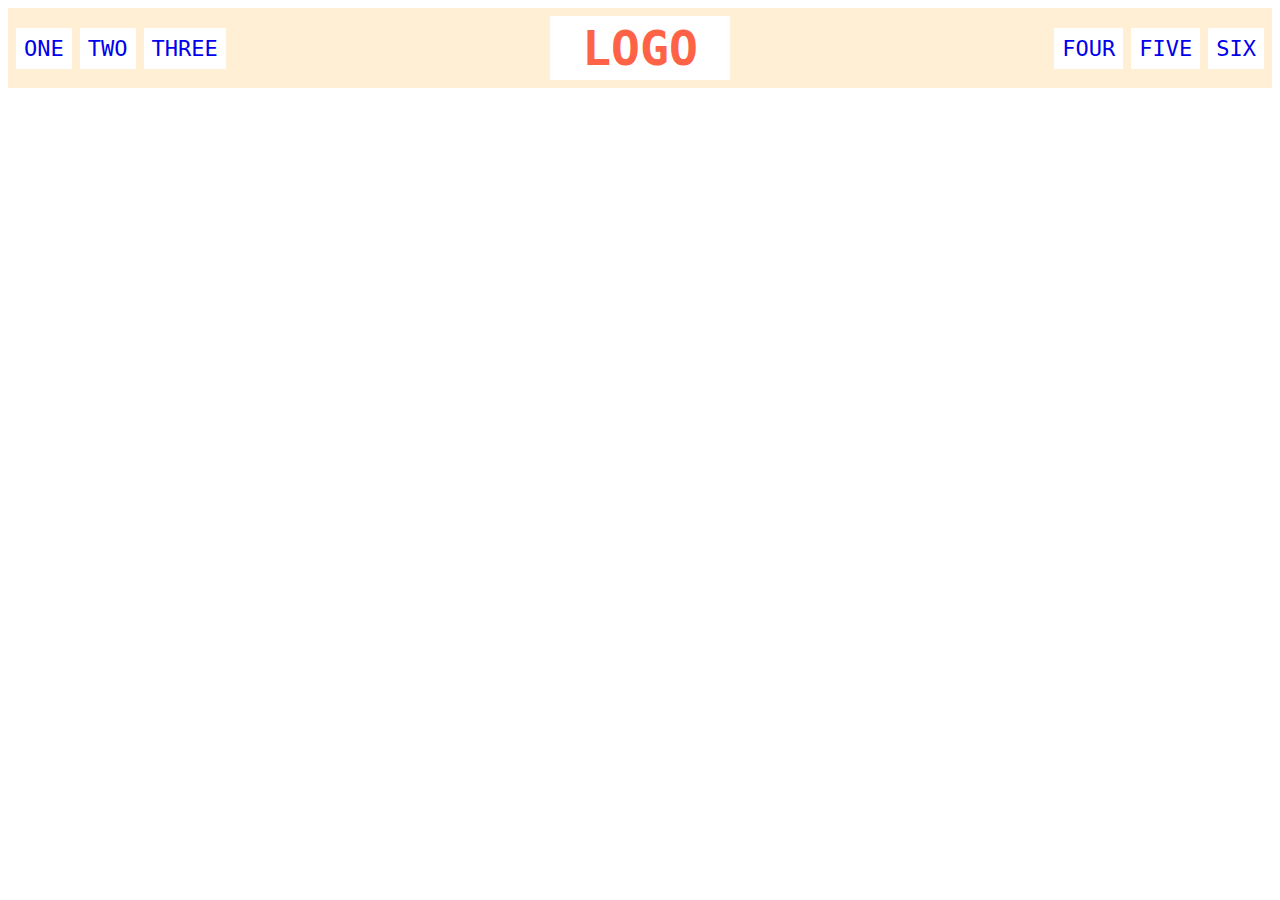
<file: flex/02-flex-header/index.html>
<!DOCTYPE html>
<html lang="en">
  <head>
    <meta charset="UTF-8" />
    <meta http-equiv="X-UA-Compatible" content="IE=edge" />
    <meta name="viewport" content="width=device-width, initial-scale=1.0" />
    <title>Flex Header</title>
    <link rel="stylesheet" href="style.css" />
  </head>
  <body>
    <div class="header">
      <div class="left-links">
        <ul>
          <li><a href="#">ONE</a></li>
          <li><a href="#">TWO</a></li>
          <li><a href="#">THREE</a></li>
        </ul>
      </div>
      <div class="logo">LOGO</div>
      <div class="right-links">
        <ul>
          <li><a href="#">FOUR</a></li>
          <li><a href="#">FIVE</a></li>
          <li><a href="#">SIX</a></li>
        </ul>
      </div>
    </div>
  </body>
</html>
</file>
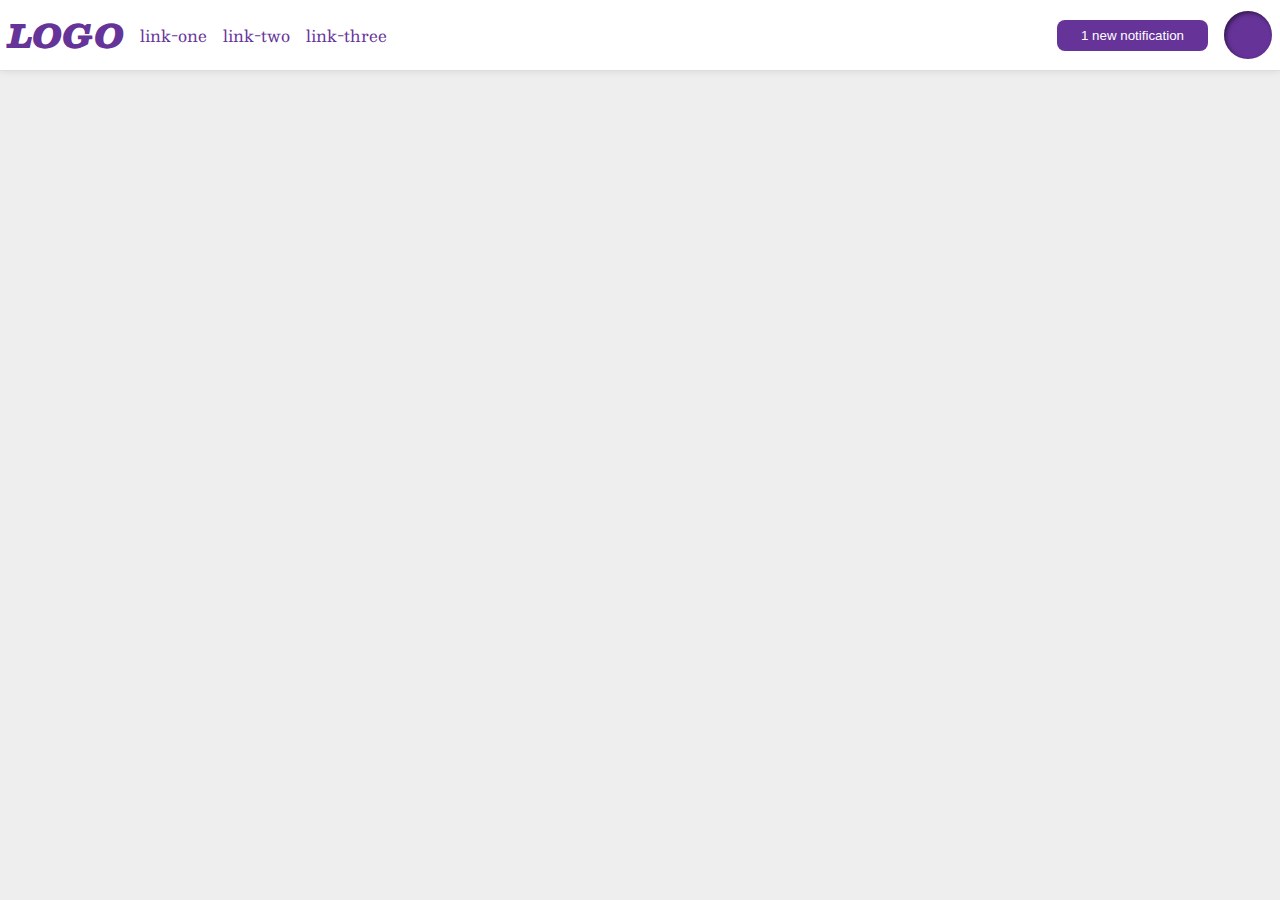
<file: flex/03-flex-header-2/index.html>
<!DOCTYPE html>
<html lang="en">
  <head>
    <meta charset="UTF-8" />
    <meta http-equiv="X-UA-Compatible" content="IE=edge" />
    <meta name="viewport" content="width=device-width, initial-scale=1.0" />
    <title>Flex Header 2</title>
    <link rel="stylesheet" href="style.css" />
  </head>
  <body>
    <div class="header">
      <div class="left-links">
        <div class="logo">LOGO</div>
        <ul class="links">
          <li><a href="google.com">link-one</a></li>
          <li><a href="google.com">link-two</a></li>
          <li><a href="google.com">link-three</a></li>
        </ul>
      </div>
      <div class="right-links">
        <button class="notifications">1 new notification</button>
        <div class="profile-image"></div>
      </div>
    </div>
  </body>
</html>
</file>
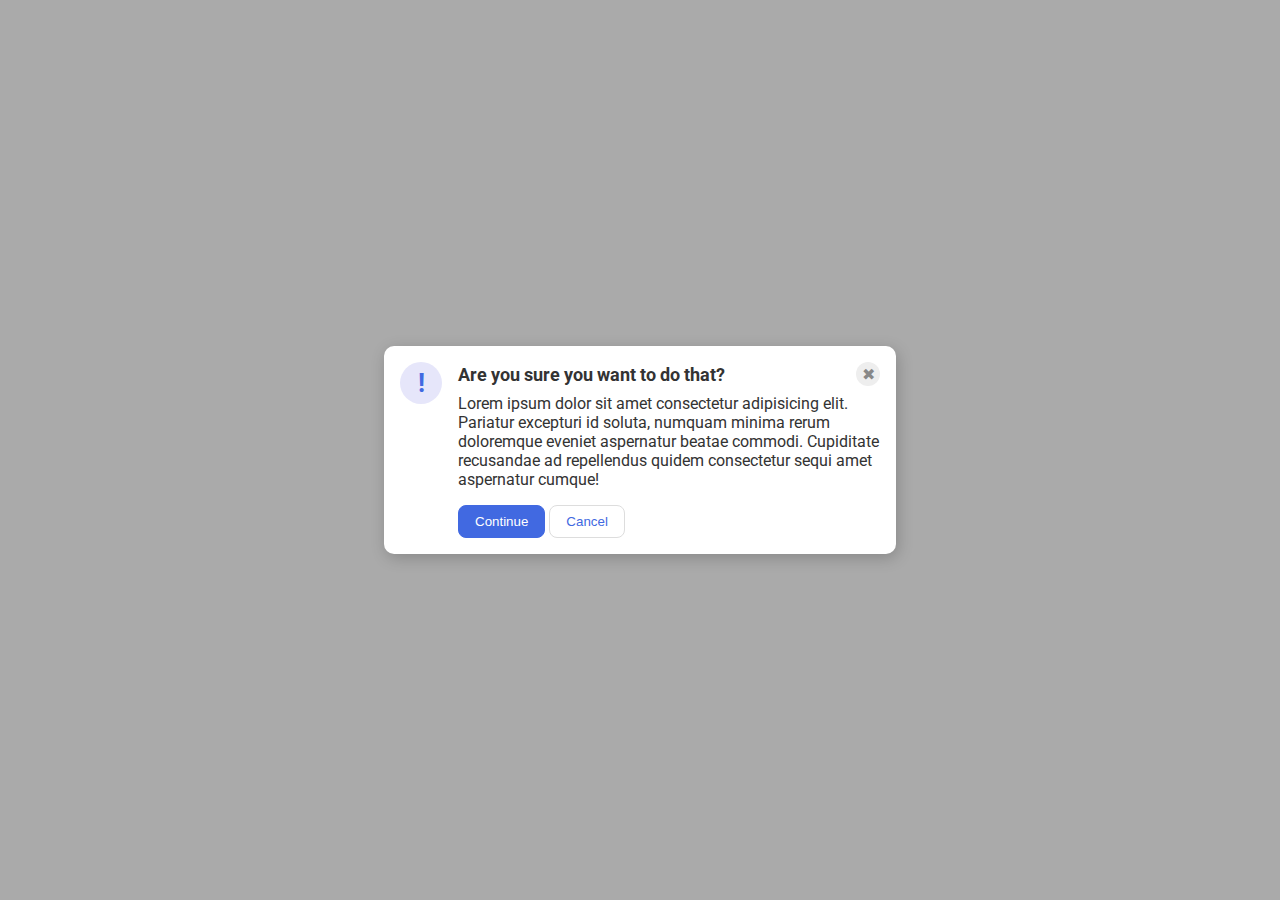
<file: flex/05-flex-modal/index.html>
<!DOCTYPE html>
<html lang="en">
  <head>
    <meta charset="UTF-8" />
    <meta http-equiv="X-UA-Compatible" content="IE=edge" />
    <meta name="viewport" content="width=device-width, initial-scale=1.0" />
    <link rel="stylesheet" href="style.css" />
    <title>Modal</title>
  </head>
  <body>
    <div class="modal">
      <div class="icon">!</div>
      <div class="container">
        <div class="header">
          Are you sure you want to do that?
          <div class="close-button">✖</div>
        </div>
        <div class="text">
          Lorem ipsum dolor sit amet consectetur adipisicing elit. Pariatur
          excepturi id soluta, numquam minima rerum doloremque eveniet
          aspernatur beatae commodi. Cupiditate recusandae ad repellendus quidem
          consectetur sequi amet aspernatur cumque!
        </div>
        <button class="continue">Continue</button>
        <button class="cancel">Cancel</button>
      </div>
    </div>
  </body>
</html>
</file>
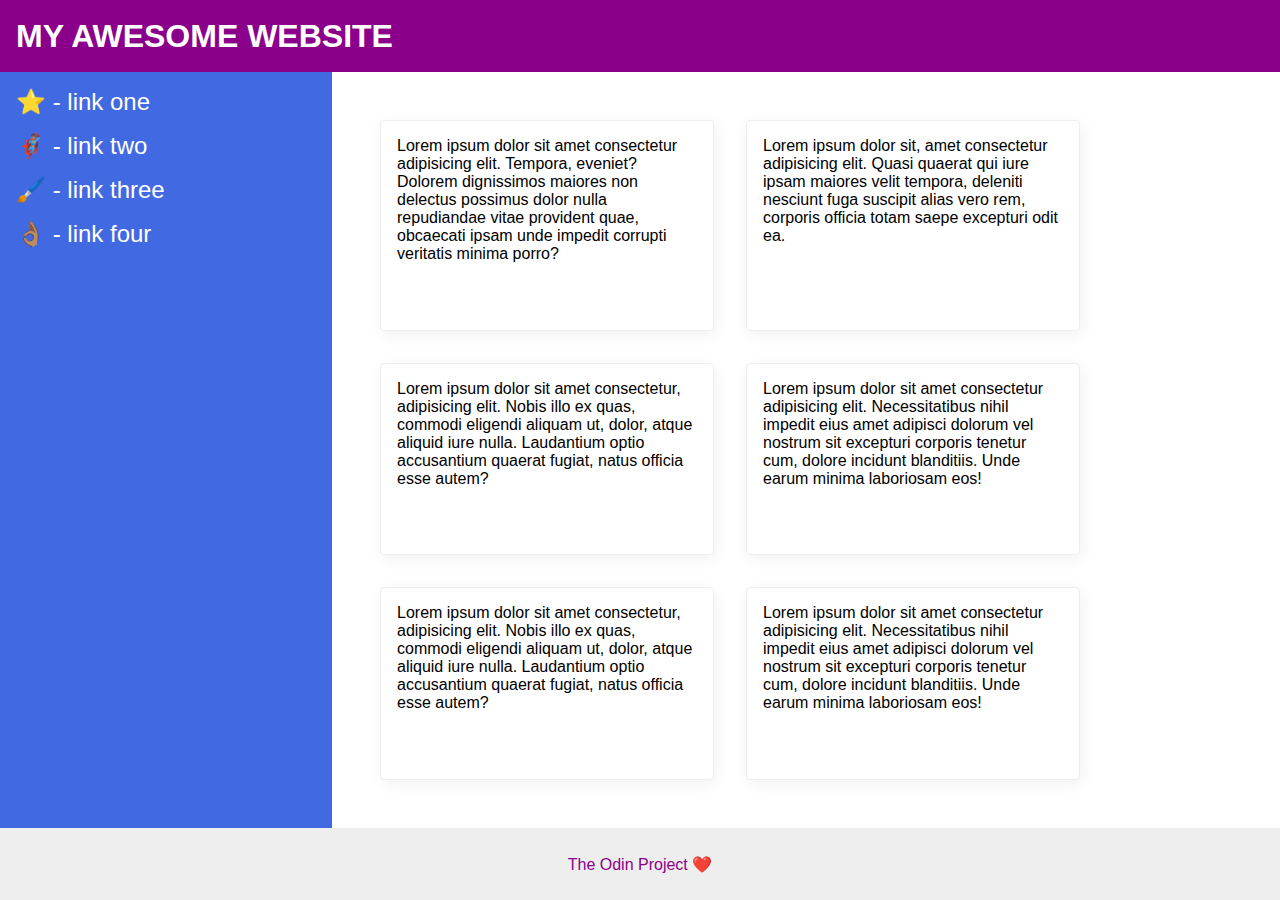
<file: flex/07-flex-layout-2/index.html>
<!DOCTYPE html>
<html lang="en">
  <head>
    <meta charset="UTF-8" />
    <meta http-equiv="X-UA-Compatible" content="IE=edge" />
    <meta name="viewport" content="width=device-width, initial-scale=1.0" />
    <title>The Holy Grail</title>
    <link rel="stylesheet" href="style.css" />
  </head>
  <body>
    <div class="header">MY AWESOME WEBSITE</div>
    <div class="container">
      <div class="sidebar">
        <ul>
          <li><a href="google.com">⭐ - link one</a></li>
          <li><a href="google.com">🦸🏽‍♂️ - link two</a></li>
          <li><a href="google.com">🖌️ - link three</a></li>
          <li><a href="google.com">👌🏽 - link four</a></li>
        </ul>
      </div>

      <div class="card-container">
        <div class="card">
          Lorem ipsum dolor sit amet consectetur adipisicing elit. Tempora,
          eveniet? Dolorem dignissimos maiores non delectus possimus dolor nulla
          repudiandae vitae provident quae, obcaecati ipsam unde impedit
          corrupti veritatis minima porro?
        </div>
        <div class="card">
          Lorem ipsum dolor sit, amet consectetur adipisicing elit. Quasi
          quaerat qui iure ipsam maiores velit tempora, deleniti nesciunt fuga
          suscipit alias vero rem, corporis officia totam saepe excepturi odit
          ea.
        </div>
        <div class="card">
          Lorem ipsum dolor sit amet consectetur, adipisicing elit. Nobis illo
          ex quas, commodi eligendi aliquam ut, dolor, atque aliquid iure nulla.
          Laudantium optio accusantium quaerat fugiat, natus officia esse autem?
        </div>
        <div class="card">
          Lorem ipsum dolor sit amet consectetur adipisicing elit.
          Necessitatibus nihil impedit eius amet adipisci dolorum vel nostrum
          sit excepturi corporis tenetur cum, dolore incidunt blanditiis. Unde
          earum minima laboriosam eos!
        </div>
        <div class="card">
          Lorem ipsum dolor sit amet consectetur, adipisicing elit. Nobis illo
          ex quas, commodi eligendi aliquam ut, dolor, atque aliquid iure nulla.
          Laudantium optio accusantium quaerat fugiat, natus officia esse autem?
        </div>
        <div class="card">
          Lorem ipsum dolor sit amet consectetur adipisicing elit.
          Necessitatibus nihil impedit eius amet adipisci dolorum vel nostrum
          sit excepturi corporis tenetur cum, dolore incidunt blanditiis. Unde
          earum minima laboriosam eos!
        </div>
      </div>
    </div>

    <div class="footer">The Odin Project ❤️</div>
  </body>
</html>
</file>
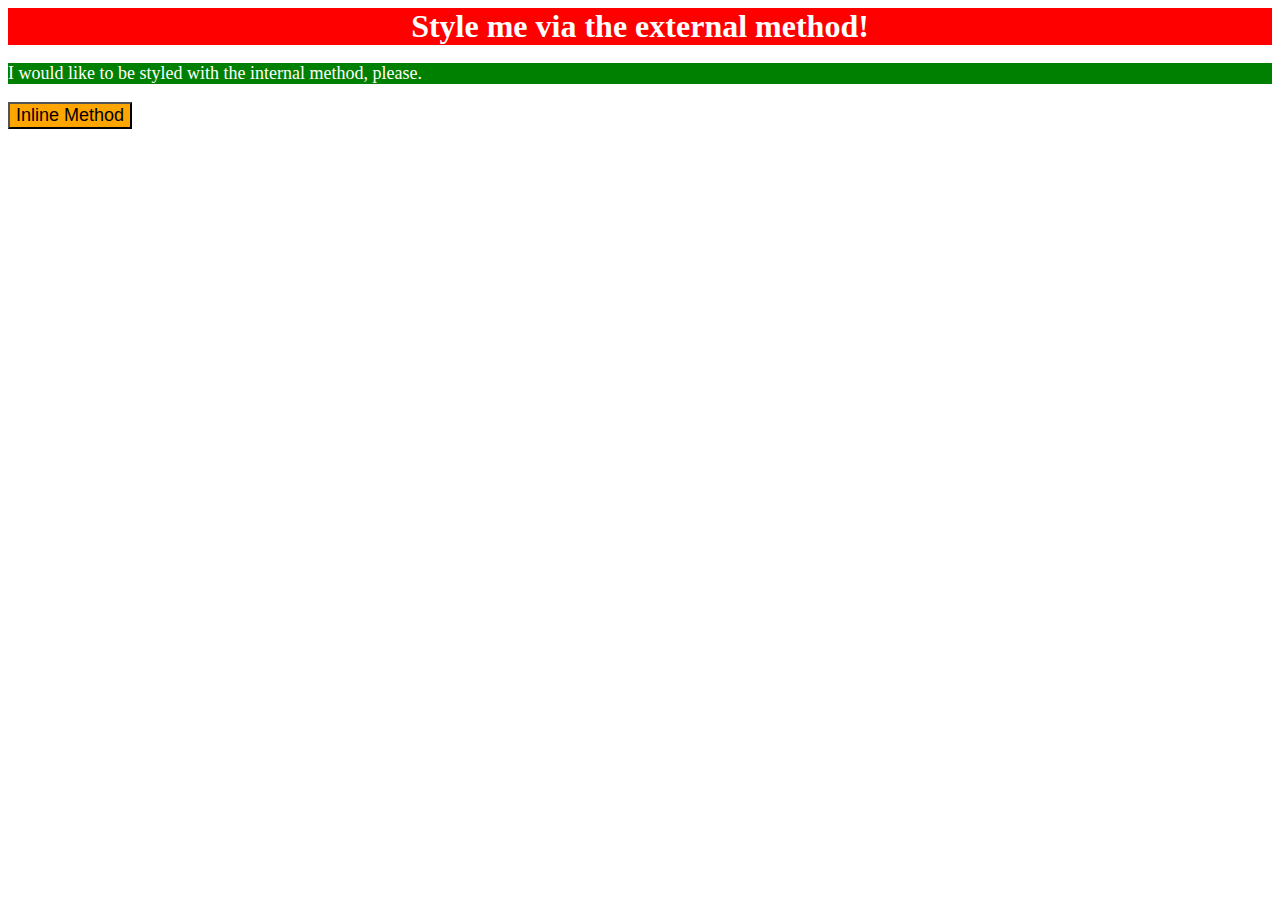
<file: foundations/01-css-methods/index.html>
<!DOCTYPE html>
<html lang="en">
  <head>
    <style>
      p {
        background-color: green;
        color: white;
        font-size: 18px;
      }
    </style>
    <meta charset="UTF-8" />
    <meta http-equiv="X-UA-Compatible" content="IE=edge" />
    <meta name="viewport" content="width=device-width, initial-scale=1.0" />
    <link rel="stylesheet" href="style.css" />
    <title>Methods for Adding CSS</title>
  </head>
  <body>
    <div>Style me via the external method!</div>
    <p>I would like to be styled with the internal method, please.</p>
    <button style="background-color: orange; font-size: 18px">
      Inline Method
    </button>
  </body>
</html>
</file>
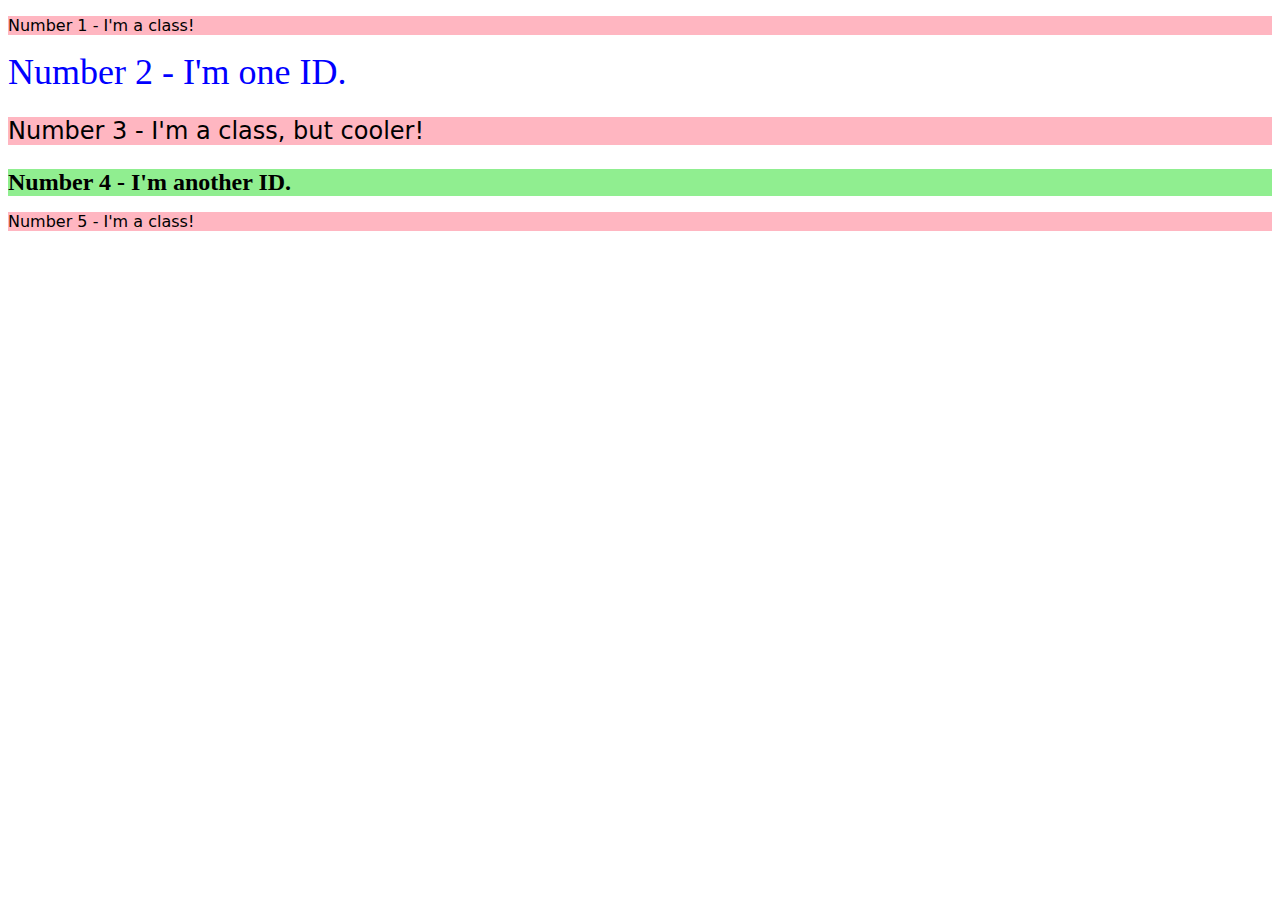
<file: foundations/02-class-id-selectors/index.html>
<!DOCTYPE html>
<html lang="en">
  <head>
    <meta charset="UTF-8" />
    <meta http-equiv="X-UA-Compatible" content="IE=edge" />
    <meta name="viewport" content="width=device-width, initial-scale=1.0" />
    <title>Class and ID Selectors</title>
    <link rel="stylesheet" href="style.css" />
  </head>
  <body>
    <p class="odd">Number 1 - I'm a class!</p>
    <div id="two">Number 2 - I'm one ID.</div>
    <p class="odd mid">Number 3 - I'm a class, but cooler!</p>
    <div id="four">Number 4 - I'm another ID.</div>
    <p class="odd">Number 5 - I'm a class!</p>
  </body>
</html>
</file>
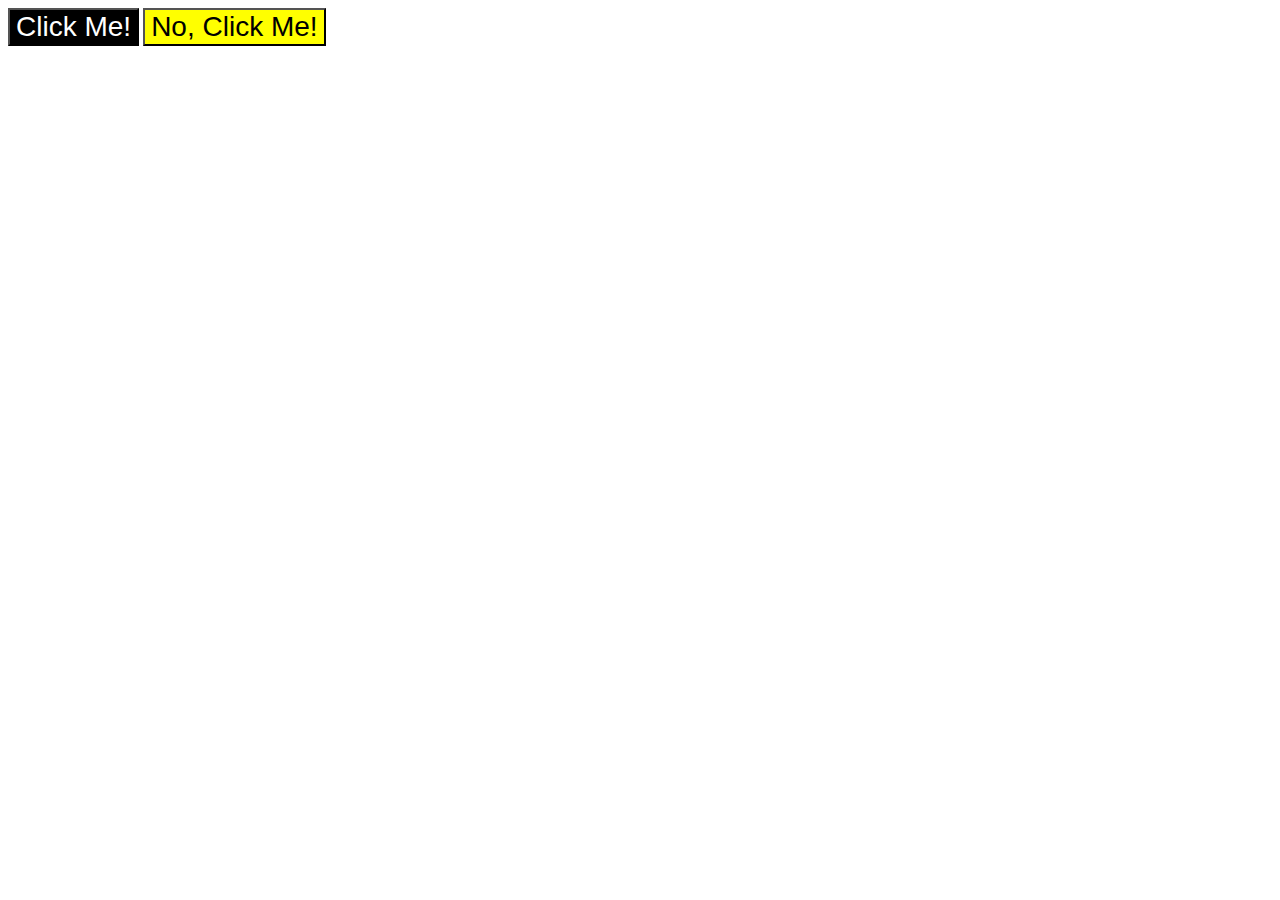
<file: foundations/03-grouping-selectors/index.html>
<!DOCTYPE html>
<html lang="en">
  <head>
    <meta charset="UTF-8" />
    <meta http-equiv="X-UA-Compatible" content="IE=edge" />
    <meta name="viewport" content="width=device-width, initial-scale=1.0" />
    <title>Grouping Selectors</title>
    <link rel="stylesheet" href="style.css" />
  </head>
  <body>
    <button class="first">Click Me!</button>
    <button class="second">No, Click Me!</button>
  </body>
</html>
</file>
<file: flex/02-flex-header/style.css>
.header {
  font-family: monospace;
  background: papayawhip;
  display: flex;
  justify-content: space-between;
  align-items: center;
  padding: 8px;
}

.logo {
  font-size: 48px;
  font-weight: 900;
  color: tomato;
  background: white;
  padding: 4px 32px;
}

ul {
  /* this removes the dots on the list items*/
  list-style-type: none;
  display: flex;
  flex-wrap: wrap;
  gap: 8px;
  margin: 0;
  padding: 0;
}

a {
  font-size: 22px;
  background: white;
  padding: 8px;
  /* this removes the line under the links */
  text-decoration: none;
}
</file>
<file: flex/03-flex-header-2/style.css>
/* this is some magical font-importing.
you'll learn about it later. */
@import url("https://fonts.googleapis.com/css2?family=Besley:ital,wght@0,400;1,900&display=swap");

body {
  margin: 0;
  background: #eee;
  font-family: Besley, serif;
}

.header {
  background: white;
  border-bottom: 1px solid #ddd;
  box-shadow: 0 0 8px rgba(0, 0, 0, 0.1);
  display: flex;
  justify-content: space-between;
  padding: 8px;
}

.profile-image {
  background: rebeccapurple;
  box-shadow: inset 2px 2px 4px rgba(0, 0, 0, 0.5);
  border-radius: 50%;
  width: 48px;
  height: 48px;
}

.logo {
  color: rebeccapurple;
  font-size: 32px;
  font-weight: 900;
  font-style: italic;
}

button {
  border: none;
  border-radius: 8px;
  background: rebeccapurple;
  color: white;
  padding: 8px 24px;
}

a {
  /* this removes the line under our links */
  text-decoration: none;
  color: rebeccapurple;
}

ul {
  list-style-type: none;
  margin: 0;
  padding: 0;
  display: flex;
  gap: 16px;
}

.left-links,
.right-links {
  display: flex;
  gap: 16px;
  align-items: center;
}
</file>
<file: flex/05-flex-modal/style.css>
@import url("https://fonts.googleapis.com/css2?family=Roboto:wght@400;700&display=swap");

html,
body {
  height: 100%;
}

body {
  font-family: Roboto, sans-serif;
  margin: 0;
  background: #aaa;
  color: #333;
  /* I'll give you this one for free lol */
  display: flex;
  align-items: center;
  justify-content: center;
}

.modal {
  background: white;
  width: 480px;
  border-radius: 10px;
  box-shadow: 2px 4px 16px rgba(0, 0, 0, 0.2);
  padding: 16px;
  display: flex;
  gap: 16px;
}

.icon {
  color: royalblue;
  font-size: 26px;
  font-weight: 700;
  background: lavender;
  width: 42px;
  height: 42px;
  border-radius: 50%;
  display: flex;
  align-items: center;
  justify-content: center;
  flex-shrink: 0;
}

.close-button {
  background: #eee;
  border-radius: 50%;
  color: #888;
  font-weight: 400;
  font-size: 16px;
  height: 24px;
  width: 24px;
  display: flex;
  align-items: center;
  justify-content: center;
}

button {
  padding: 8px 16px;
  border-radius: 8px;
}

button.continue {
  background: royalblue;
  border: 1px solid royalblue;
  color: white;
}

button.cancel {
  background: white;
  border: 1px solid #ddd;
  color: royalblue;
}

.header {
  display: flex;
  justify-content: space-between;
  align-items: center;
  font-size: 18px;
  margin-bottom: 8px;
  font-weight: bold;
}

.text {
  margin-bottom: 16px;
}
</file>
<file: flex/07-flex-layout-2/style.css>
body {
  font-family: -apple-system, BlinkMacSystemFont, "Segoe UI", Roboto, Oxygen,
    Ubuntu, Cantarell, "Open Sans", "Helvetica Neue", sans-serif;
  margin: 0;
  min-height: 100vh;
  display: flex;
  flex-direction: column;
}

.header {
  height: 72px;
  background: darkmagenta;
  color: white;
  font-size: 32px;
  font-weight: 900;
  padding-left: 16px;
}

.footer {
  height: 72px;
  background: #eee;
  color: darkmagenta;
  justify-content: center;
}

.header,
.footer {
  display: flex;
  align-items: center;
}

.sidebar {
  width: 300px;
  background: royalblue;
  display: flex;
  flex-shrink: 0;
  padding: 16px;
}

.container {
  display: flex;
  flex: 1;
}

.card-container {
  display: flex;
  flex-wrap: wrap;
  padding: 32px;
}

.card {
  border: 1px solid #eee;
  box-shadow: 2px 4px 16px rgba(0, 0, 0, 0.06);
  border-radius: 4px;
  padding: 16px;
  width: 300px;
  margin: 16px;
}

a {
  text-decoration: none;
  color: white;
  font-size: 24px;
}

ul {
  /* this removes the dots on the list items*/
  list-style-type: none;
  margin: 0;
  padding: 0;
}

li {
  margin-bottom: 16px;
}
</file>
<file: foundations/01-css-methods/style.css>
div {
  background-color: red;
  color: white;
  font-size: 32px;
  text-align: center;
  font-weight: bold;
}
</file>
<file: foundations/02-class-id-selectors/style.css>
.odd {
  background-color: lightpink;
  font-family: Verdana, "DejaVu Sans", sans-serif;
}

#two {
  color: blue;
  font-size: 36px;
}

.mid {
  font-size: 24px;
}

#four {
  background-color: lightgreen;
  font-weight: bold;
  font-size: 24px;
}
</file>
<file: foundations/03-grouping-selectors/style.css>
/* * **The first element**: a black background and white text
* **The second element**: a yellow background
* **Both elements**: a font size of 28px and a list of fonts containing `Helvetica` and `Times New Roman`, with `sans-serif` as a fallback  */

.first {
  background-color: black;
  color: white;
}

.second {
  background-color: yellow;
}

.first,
.second {
  font-size: 28px;
  font-family: "Helvetica", "Times New Roman", sans-serif;
}
</file>
